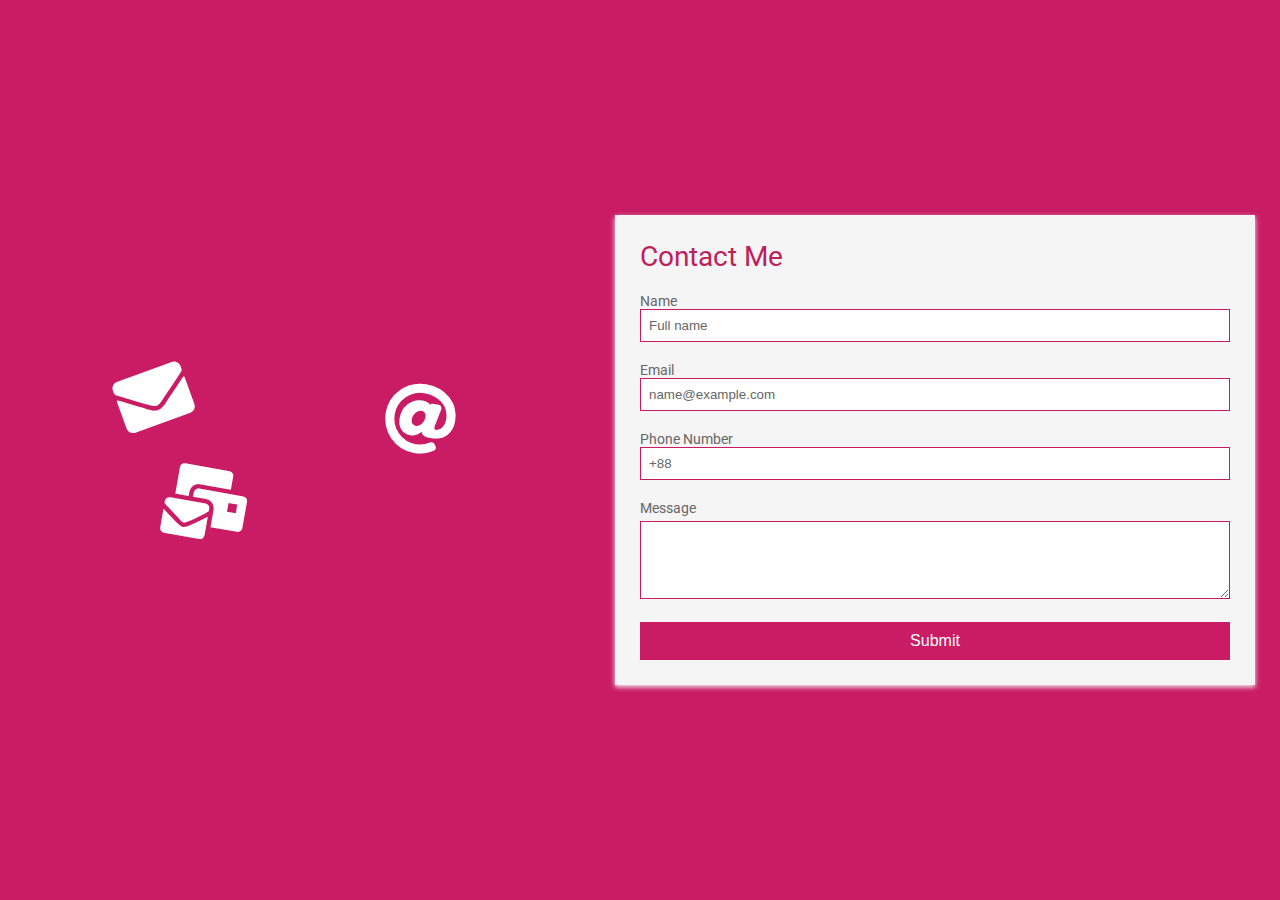
<file: contactus.html>
<!DOCTYPE html>
<html>
  <head>
    <title>Contact form</title>
    <!-- CSS only -->
<link href="https://cdn.jsdelivr.net/npm/bootstrap@5.2.2/dist/css/bootstrap.min.css" rel="stylesheet" integrity="sha384-Zenh87qX5JnK2Jl0vWa8Ck2rdkQ2Bzep5IDxbcnCeuOxjzrPF/et3URy9Bv1WTRi" crossorigin="anonymous">
    <link
      rel="stylesheet"
      href="https://use.fontawesome.com/releases/v5.4.1/css/all.css"
    />
    <link
      href="https://fonts.googleapis.com/css?family=Roboto:300,400,500,700"
      rel="stylesheet"
    />
    <style>
      html,
      body {
        min-height: 100%;
        padding: 0;
        margin: 0;
        font-family: Roboto, sans-serif;
        font-size: 14px;
        color: #666;
      }
      h1 {
        margin: 0 0 20px;
        font-weight: 400;
        color: #bd215d;
      }
      p {
        margin: 0 0 5px;
      }
      .main-block {
        display: flex;
        flex-direction: column;
        justify-content: center;
        align-items: center;
        min-height: 100vh;
        background: #c91c64;
        /* background: rgb(64, 37, 37); */
      }
      form {
        padding: 25px;
        margin: 25px;
        box-shadow: 0 2px 5px #f5f5f5;
        background: #f5f5f5;
      }
      .fas {
        margin: 25px 10px 0;
        font-size: 72px;
        color: #fff;
      }
      .fa-envelope {
        transform: rotate(-20deg);
      }
      .fa-at,
      .fa-mail-bulk {
        transform: rotate(10deg);
      }
      input,
      textarea {
        width: calc(100% - 18px);
        padding: 8px;
        margin-bottom: 20px;
        border: 1px solid #c91c5e;
        outline: none;
      }
      input::placeholder {
        color: #666;
      }
      button {
        width: 100%;
        padding: 10px;
        border: none;
        background: #c91c64;
        font-size: 16px;
        font-weight: 400;
        color: #fff;
      }
      button:hover {
        background: #a02342;
      }
      @media (min-width: 568px) {
        .main-block {
          flex-direction: row;
        }
        .left-part,
        form {
          width: 50%;
        }
        .fa-envelope {
          margin-top: 0;
          margin-left: 20%;
        }
        .fa-at {
          margin-top: -10%;
          margin-left: 65%;
        }
        .fa-mail-bulk {
          margin-top: 2%;
          margin-left: 28%;
        }
      }
    </style>
  </head>
  <body>
    <div class="main-block">
      <div class="left-part">
        <i class="fas fa-envelope"></i>
        <i class="fas fa-at"></i>
        <i class="fas fa-mail-bulk"></i>
      </div>
      <form action="/" class="form-floating">
        <h1>Contact Me</h1>
        <div class="info">
          <label for="">Name</label>
          <input
            class="fname form-control"
            type="text"
            name="name"
            placeholder="Full name"
          />
          <label for="floating-input-value">Email</label>
          <input type="text" class="form-control" id="floating-email-value" name="name" placeholder="name@example.com" />
          <label for="">Phone Number</label>

          <input type="text" class="form-control" name="name" placeholder="+88" />
        </div>
        <p>Message</p>
        <div>
          <textarea rows="4" class="form-control"></textarea>
        </div>
        <button type="submit" href="/">Submit</button>
      </form>
    </div>
  </body>
</html>
</file>
